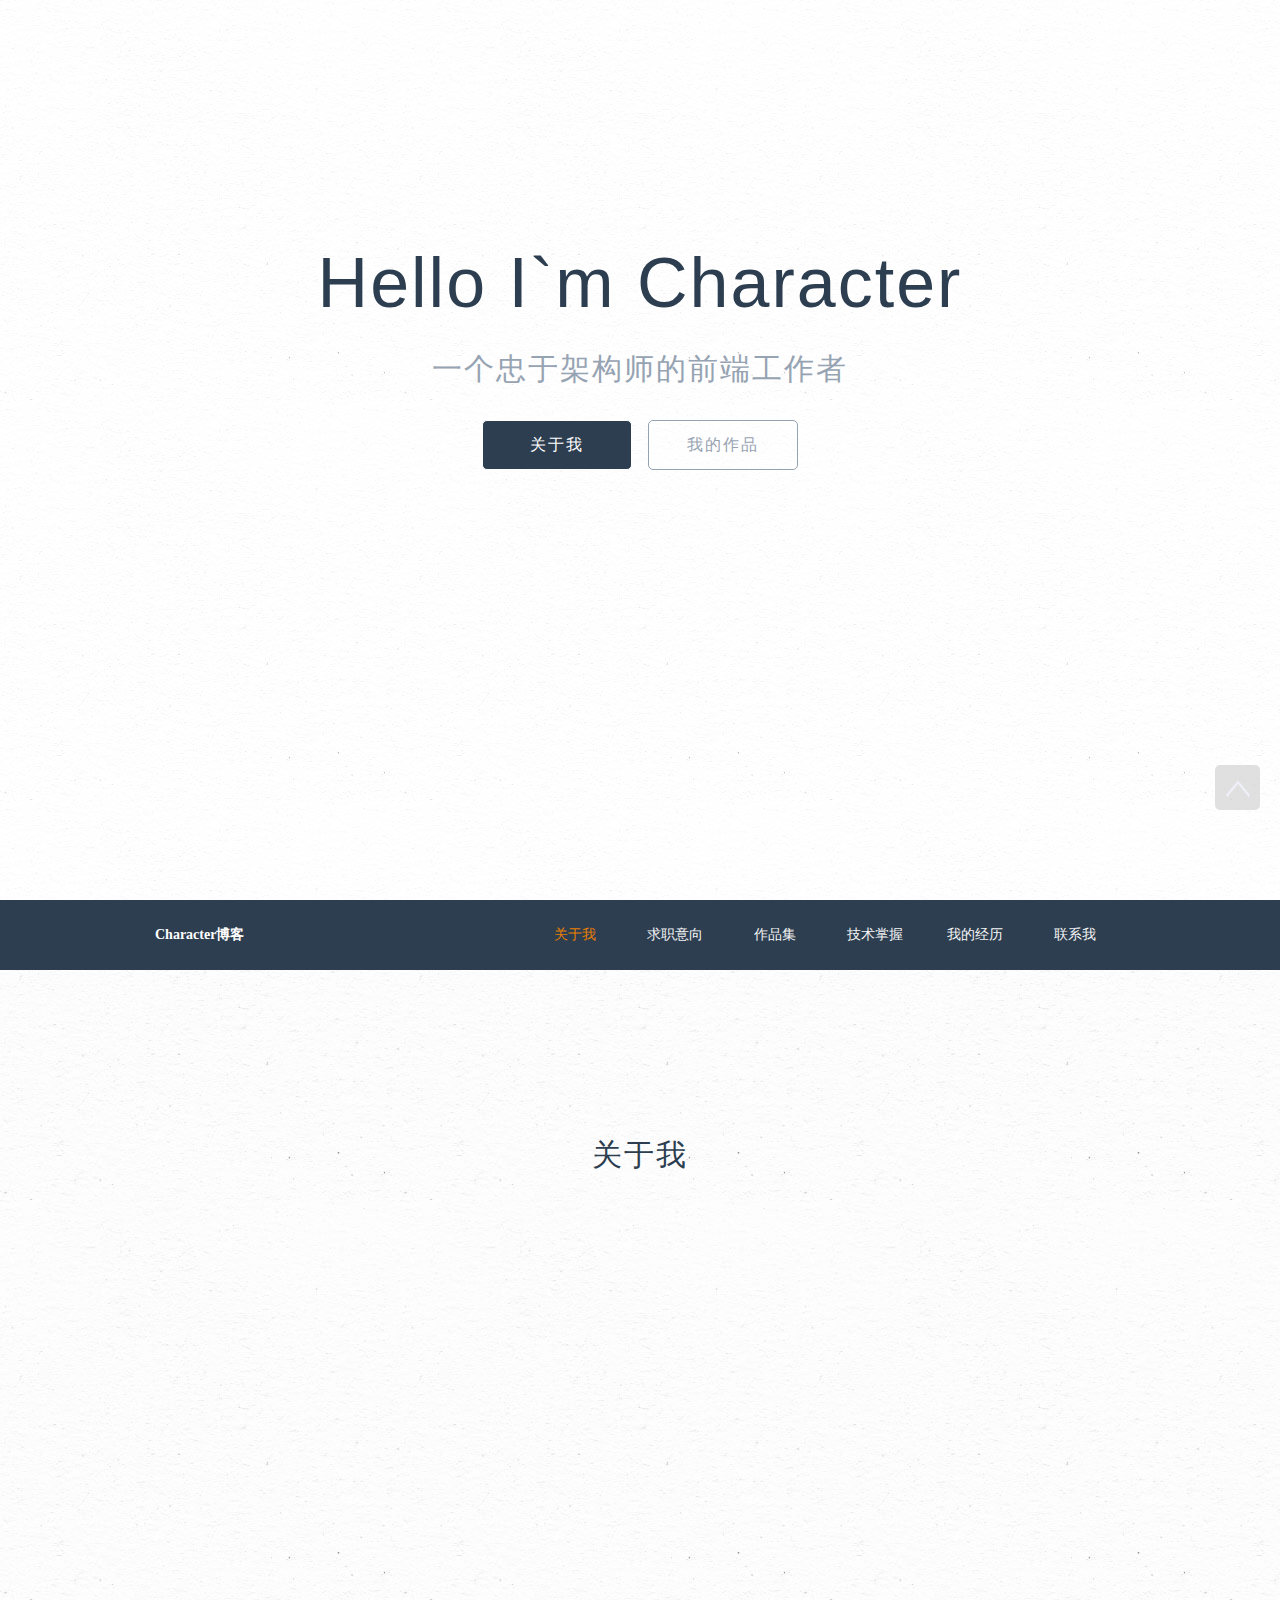
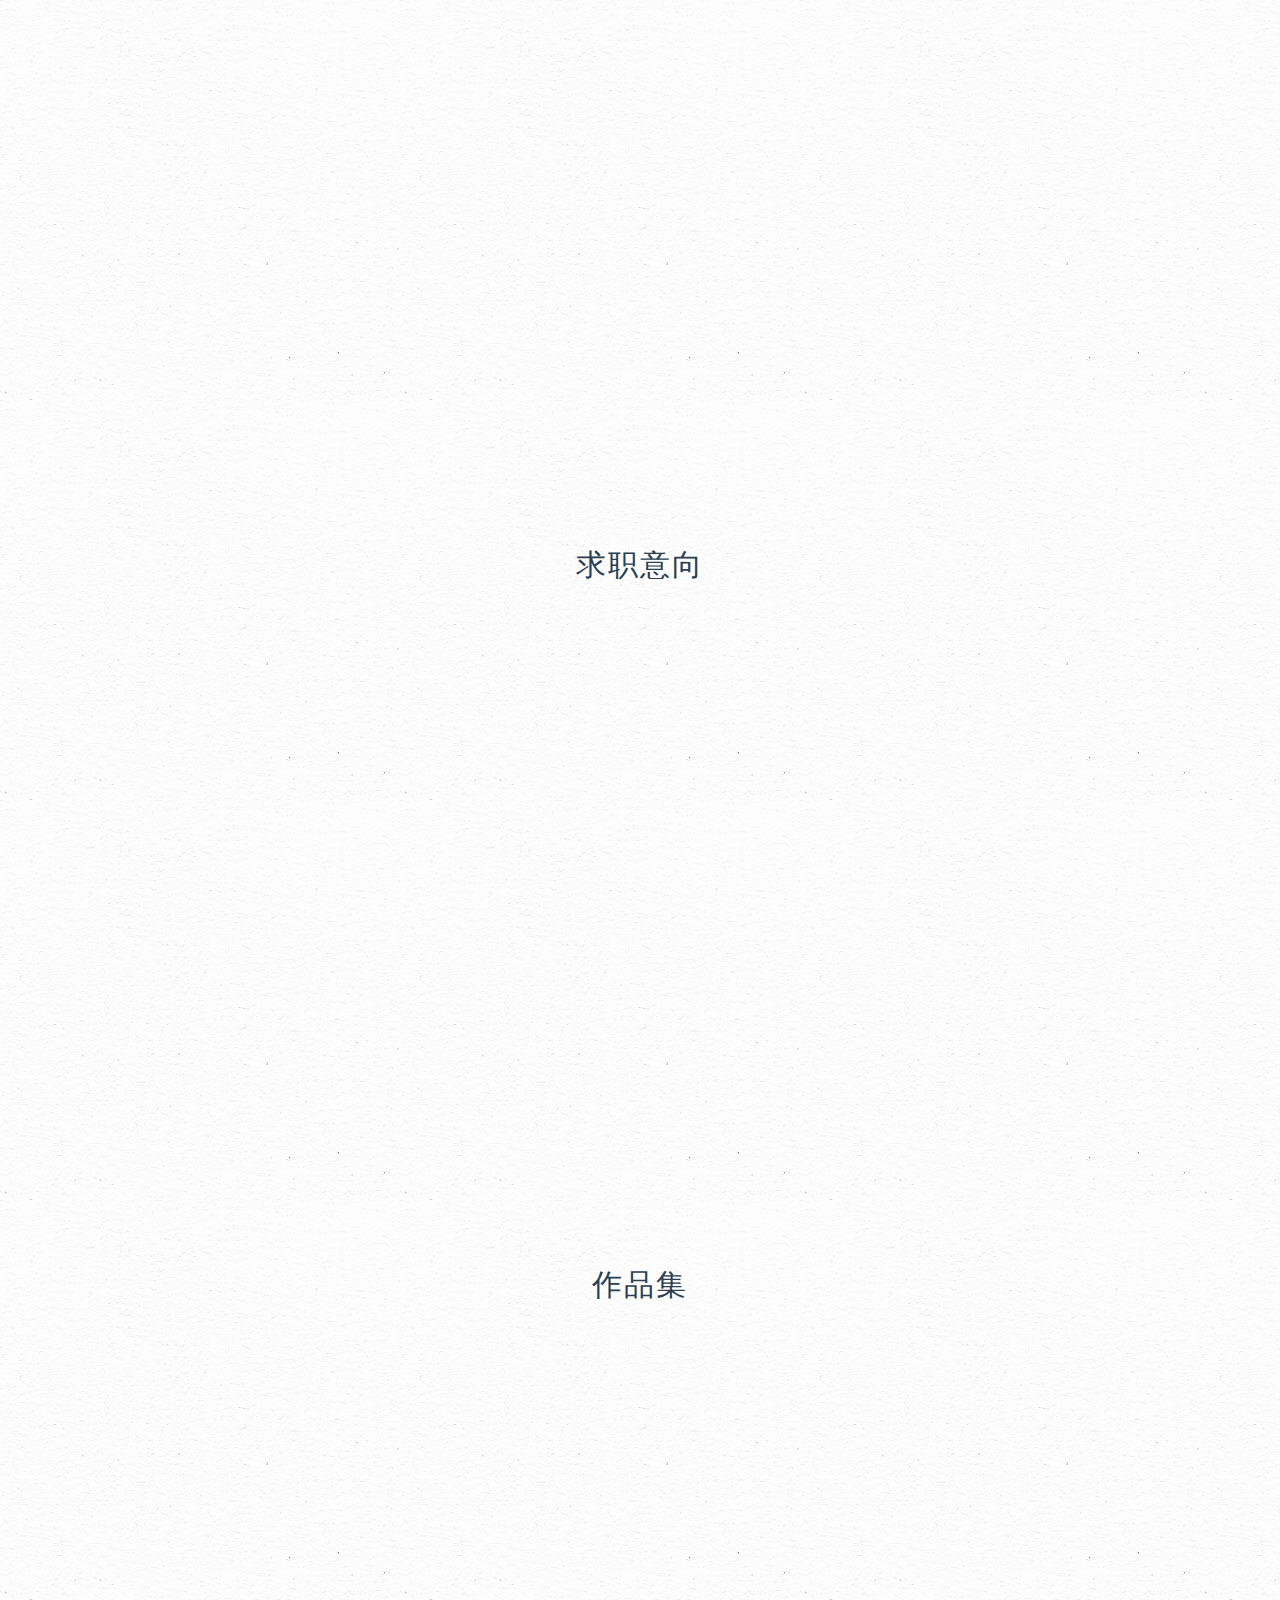
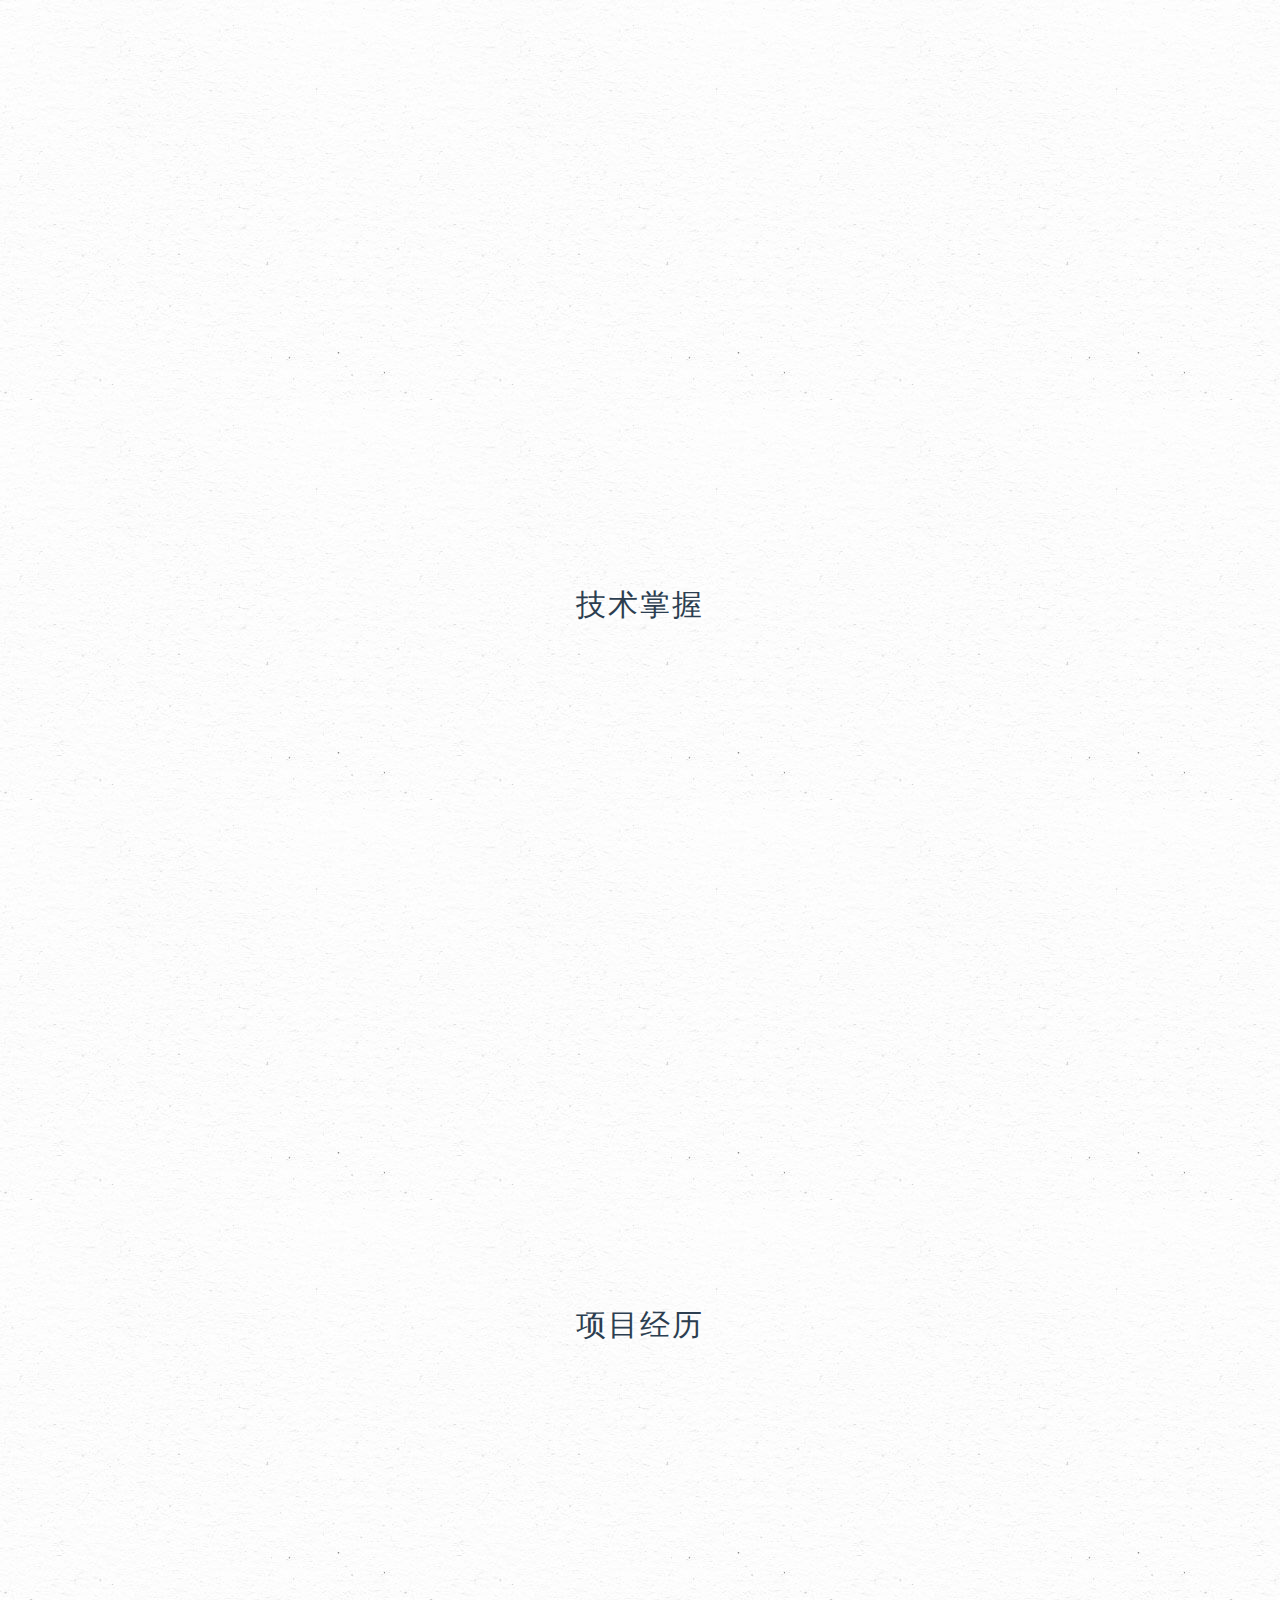
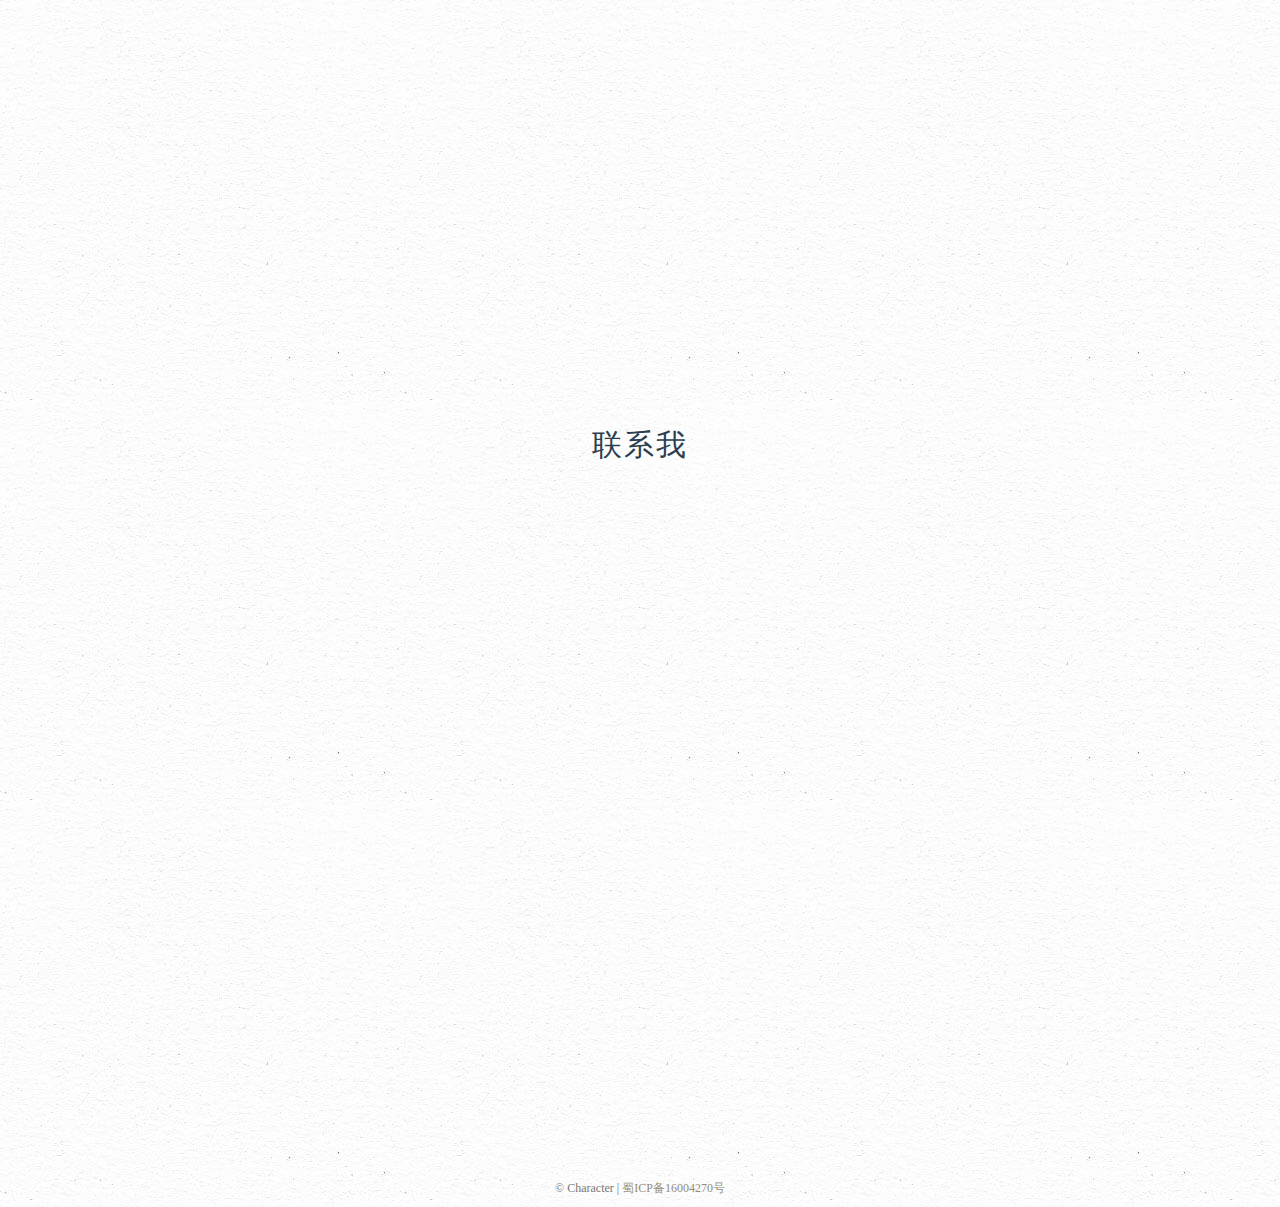
<file: index.html>
<!DOCTYPE html>
<html lang="en">

<head>
  <meta charset="UTF-8">
  <meta name="viewport" content="width=, initial-scale=1.0">
  <title>Web前端工程师简历</title>
  <link rel="stylesheet" href="./css/bootstrap.min.css">
  <link rel="stylesheet" href="./css/base.css" type="text/css">
  <link rel="stylesheet" href="./css/cv.css">
</head>

<body>
  <div class="content">
    <div class="cv-container">
      <div id="section1" class="section active">
        <div id="top" title="顶部"> 
          <img src="image/top.png" alt="回到顶部">
        </div>
        <div class="myIntro">
          <h1 class="fade">Hello I`m Character</h1>
          <h3 class="fade">一个忠于架构师的前端工作者</h3>
          <span class="active fade" id="abMe">关于我</span>
          <span id="mypro" class="fade">我的作品</span>
        </div>
        <ul class="bg-img">
          <li></li>
          <li></li>
          <li></li>
          <li></li>
        </ul>
      </div>
      <div id="section2" class="section">
        <!-- 导肮条 -->
        <div id="nav-bar">
          <div class="container">
            <a href="">
              <div class="fl">Character博客</div>
            </a>
            <ul class="fr nav-ul  nav-xs-ul">
              <li class="active">关于我</li>
              <li>求职意向</li>
              <li>作品集</li>
              <li>技术掌握</li>
              <li>我的经历</li>
              <li>联系我</li>
            </ul>
          </div>
        </div>
        <!-- 关于我 -->
        <h2>关于我</h2>
        <hr>
        <div class="center fades">
          <p class="center">
            <img src="image/hu1.jpg" alt="头像">
          </p>
          <div class="my-intro">
            <p> 我叫胡胜，22岁，坐标深圳，是一名前端工程师。在学校里学的软件技术专业，学习上积极认真，并且使我在专业上有了一定的工作能力，期待公司能够给我这个机会。
            </p>
            <p>属性vue，有vue项目框架搭建经验,熟悉bootstrap、sass、webpack、jquery等前端技术,精通HTML、CSS、AJAX、DOM、JSON等前端开发技术</p>
            <p>
              学习的路还很长，志同道合的朋友可以加我，一起进步。 我的微信
              <a href="image/hu.jpg" target="_blank" id="qrcode"><img src="image/weixin.jpg"
                  alt="xiaoyue930930"></a>

            </p>
            <p>
              那些你早起的时光，那些你努力的时光，那些感觉太疲惫的时光，但仍选择继续那样做的时光，那才是梦想的力量.
            </p>
          </div>
        </div>
      </div>
      <div id="section3" class="section">
        <h2>求职意向</h2>
        <hr>
        <div class="container center fades">
          <div class="col-md-3 col-xs-6 skill-ps ">
            <p><img src="image/web.png" alt="切图"></p>
            <p class="ptitle">ps切图</p>
            <p>从PSD上切出页面需要的图片</p>
            <p>将小图标合成spirts优化。</p>
          </div>
          <div class="col-md-3 col-xs-6 skill-ps ">
            <img src="image/css.png" alt="css">
            <p class="ptitle">网页制作</p>
            <p>响应式页面,简单不冗余代码。</p>
            <p>css3流畅动画效果，兼容不同浏览器</p>
          </div>
          <div class="col-md-3 col-xs-6 skill-ps ">
            <p><img src="image/js.png" alt="js"></p>
            <p class="ptitle">前端功能</p>
            <p>用JS完成常见的前端功能特效</p>
            <p>用AJAX读取后台数据。</p>
          </div>
          <div class="col-md-3 col-xs-6 skill-ps ">
            <p><img src="image/h5.png" alt="h5"></p>
            <p class="ptitle">h5页面</p>
            <p>移动端页面的书写</p>
            <p>兼容平板、安卓、IOS不同终端。</p>
          </div>
        </div>
      </div>
      <div id="section4" class="section">
        <h2>作品集</h2>
        <hr>
        <div class="container center fades ">
          <p class="center">写jq前端功能的时候，我的宗旨是能手写就手写，不依赖插件。手写代码更简洁高效，也更能提升自己技术。</p>
          <div class="col-md-3 col-xs-6">
            <div class="imgbox">
              <img src="image/01.jpg" alt="作品配图">
            </div>
            <a href="cart.html" target="_blank">
              <div class="zp-cover">
                <h4>商城类页面</h4>
                <p>购物车结算jq，订单的选择或删除、金额的计算。</p>
                <img src="image/search.png" alt="查看">
              </div>
            </a>
          </div>
          <div class="col-md-3 col-xs-6">
            <div class="imgbox">
              <img src="image/06.jpg" alt="作品配图">
            </div>
            <a href="https://github.com/characterqq/vueproject" target="_blank">
              <div class="zp-cover" style="top: 45%">
                <h4>Vue后台管理系统</h4>
                <p>使用脚手架搭建的环境</p>
                <img src="image/search.png" alt="查看">
              </div>
            </a>
          </div>
          <div class="col-md-3 col-xs-6 ">
            <div class="imgbox">
              <img src="image/02.jpg" alt="作品配图">
            </div>
            <a href="https://github.com/characterqq/app-project/tree/master" target="_blank">
              <div class="zp-cover">
                <h4>app</h4>
                <p>运用前端技术结合Java后台</p>
                <img src="image/search.png" alt="查看">
              </div>
            </a>
          </div>
          <div class="col-md-3 col-xs-6 ">
            <div class="imgbox">
              <img src="image/03.jpg" alt="作品配图">
            </div>
            <a href="./first.html" target="_blank">
              <div class="zp-cover">
                <h4>页面排版</h4>
                <p>纯手写js代码</p>
                <img src="image/search.png" alt="查看">
              </div>
            </a>
          </div>
          <div class="col-md-3 col-xs-6 ">
            <div class="imgbox">
              <img src="image/04.jpg" alt="作品配图">
            </div>
            <a href="Impact/index.html"
              target="_blank">
              <div class="zp-cover">
                <h4>页面</h4>
                <p>手写</p>
                <img src="image/search.png" alt="查看">
              </div>
            </a>
          </div>
          <div class="col-md-3 col-xs-6 ">
            <div class="imgbox">
              <img src="image/05.jpg" alt="作品配图">
            </div>
            <a href="http://www.cbecm.com/Home/Index/index" target="_blank">
              <div class="zp-cover">
                <h4>官网类首页</h4>
                <p>多数据响应式网页，能兼容不同大小电脑分辨率</p>
                <img src="image/search.png" alt="查看">
              </div>
            </a>
          </div>

          <div class="col-md-3 col-xs-6 ">
            <div class="imgbox">
              <img src="image/07.jpg" alt="作品配图">
            </div>
            <a href="http://www.cbecm.com/Live/Index/m_index" target="_blank">
              <div class="zp-cover">
                <h4>移动端页面</h4>
                <p>列表页，兼容安卓、ios、平板</p>
                <img src="image/search.png" alt="查看">
              </div>
            </a>
          </div>
          <div class="col-md-3 col-xs-6">
            <div class="imgbox">
              <img src="image/08.jpg" alt="作品配图">
            </div>
            <a href="drip.html" target="_blank">
              <div class="zp-cover">
                <h4>我的技术博客</h4>
                <p>自己平时的知识点积累~</p>
                <img src="image/search.png" alt="查看">
              </div>
            </a>
          </div>
        </div>

      </div>
      <div id="section5" class="section">
        <h2>技术掌握</h2>
        <hr>
        <div class="container center fades">
            <div class="col-md-3 col-xs-6">
              <div class="wrap-box">
                <div class="circle-wrap">
                  <div class="left-clip percent"></div>
                  <div class="right-clip percent"></div>
                </div>
                <div class="circle-num">
                  <span>90</span>%
                </div>
                <p class="ptitle">HTML5</p>
              </div>
            </div>
            <div class="col-md-3 col-xs-6">
              <div class="wrap-box">
                <div class="circle-wrap">
                  <div class="left-clip percent"></div>
                  <div class="right-clip percent"></div>
                </div>
                <div class="circle-num">
                  <span>90</span>%
                </div>
                <p class="ptitle">CSS3</p>
              </div>
            </div>
            <div class="col-md-3 col-xs-6">
              <div class="wrap-box">
                <div class="circle-wrap">
                  <div class="left-clip percent"></div>
                  <div class="right-clip percent"></div>
                </div>
                <div class="circle-num">
                  <span>90</span>%
                </div>
                <p class="ptitle">JQ</p>
              </div>
            </div>
            <div class="col-md-3 col-xs-6">
              <div class="wrap-box">
                <div class="circle-wrap">
                  <div class="left-clip percent"></div>
                  <div class="right-clip percent"></div>
                </div>
                <div class="circle-num">
                  <span>90</span>%
                </div>
                <p class="ptitle">JS</p>
              </div>
            </div>
          
        </div>

      </div>
      <div id="section6" class="section">
        <h2>项目经历</h2>
        <hr>
        <div class="container center fades">
            <ul class="my-xp">
                <li>
                  <div class="deta-box">
                    <p>09/2019</p>
                    <p>-</p>
                     <p>2019/11</p>
                  </div>
                  <div class="my-work my-xp-box">
                    <strong>Vue结合Nodejs的后台管理系统</strong>
                    <p class="ptitle">技术部/前端工程师</p>
                    <p>使用vue脚手架搭建环境</p>
                    <p>负责官网页面制作。构建页面框架</p>
                    <p>利用JS、CSS3书写前端功能，让页面更充实丰富</p> 
                    <p>并将代码上传到代码托管平台上</p>
                  </div>
                </li>
                <li>
                  <div class="deta-box">
                    <p>11/2020</p>
                    <p>-</p>
                    <p>10/2019</p>
                  </div>
                  <div class="my-school">
                    <strong>电商网站</strong>
                    <p class="ptitle">前端工程师</p>
                    <p>使用webapp技术编写的电商网站,使用了当前热门的框架。</p>
                    <p>针对移动端做了适配</p>
                  </div>
                </li>
            </ul>
          
        </div>

      </div>
      <div id="section7" class="section">
        <h2>联系我</h2>
        <p class="phone fade">电话： <span>15307427859</span></p>
        <hr>
      </div>
    </div>
  </div>
  <p class="center beian">
    © Character |
    <a href="http://www.miitbeian.gov.cn/publish/query/indexFirst.action">蜀ICP备16004270号</a> 
  </p>
  </div>



  <script src="./js/jquery-1.11.1.min.js"></script>
  <script src="./js/mycv.js"></script>
</body>

</html>
</file>
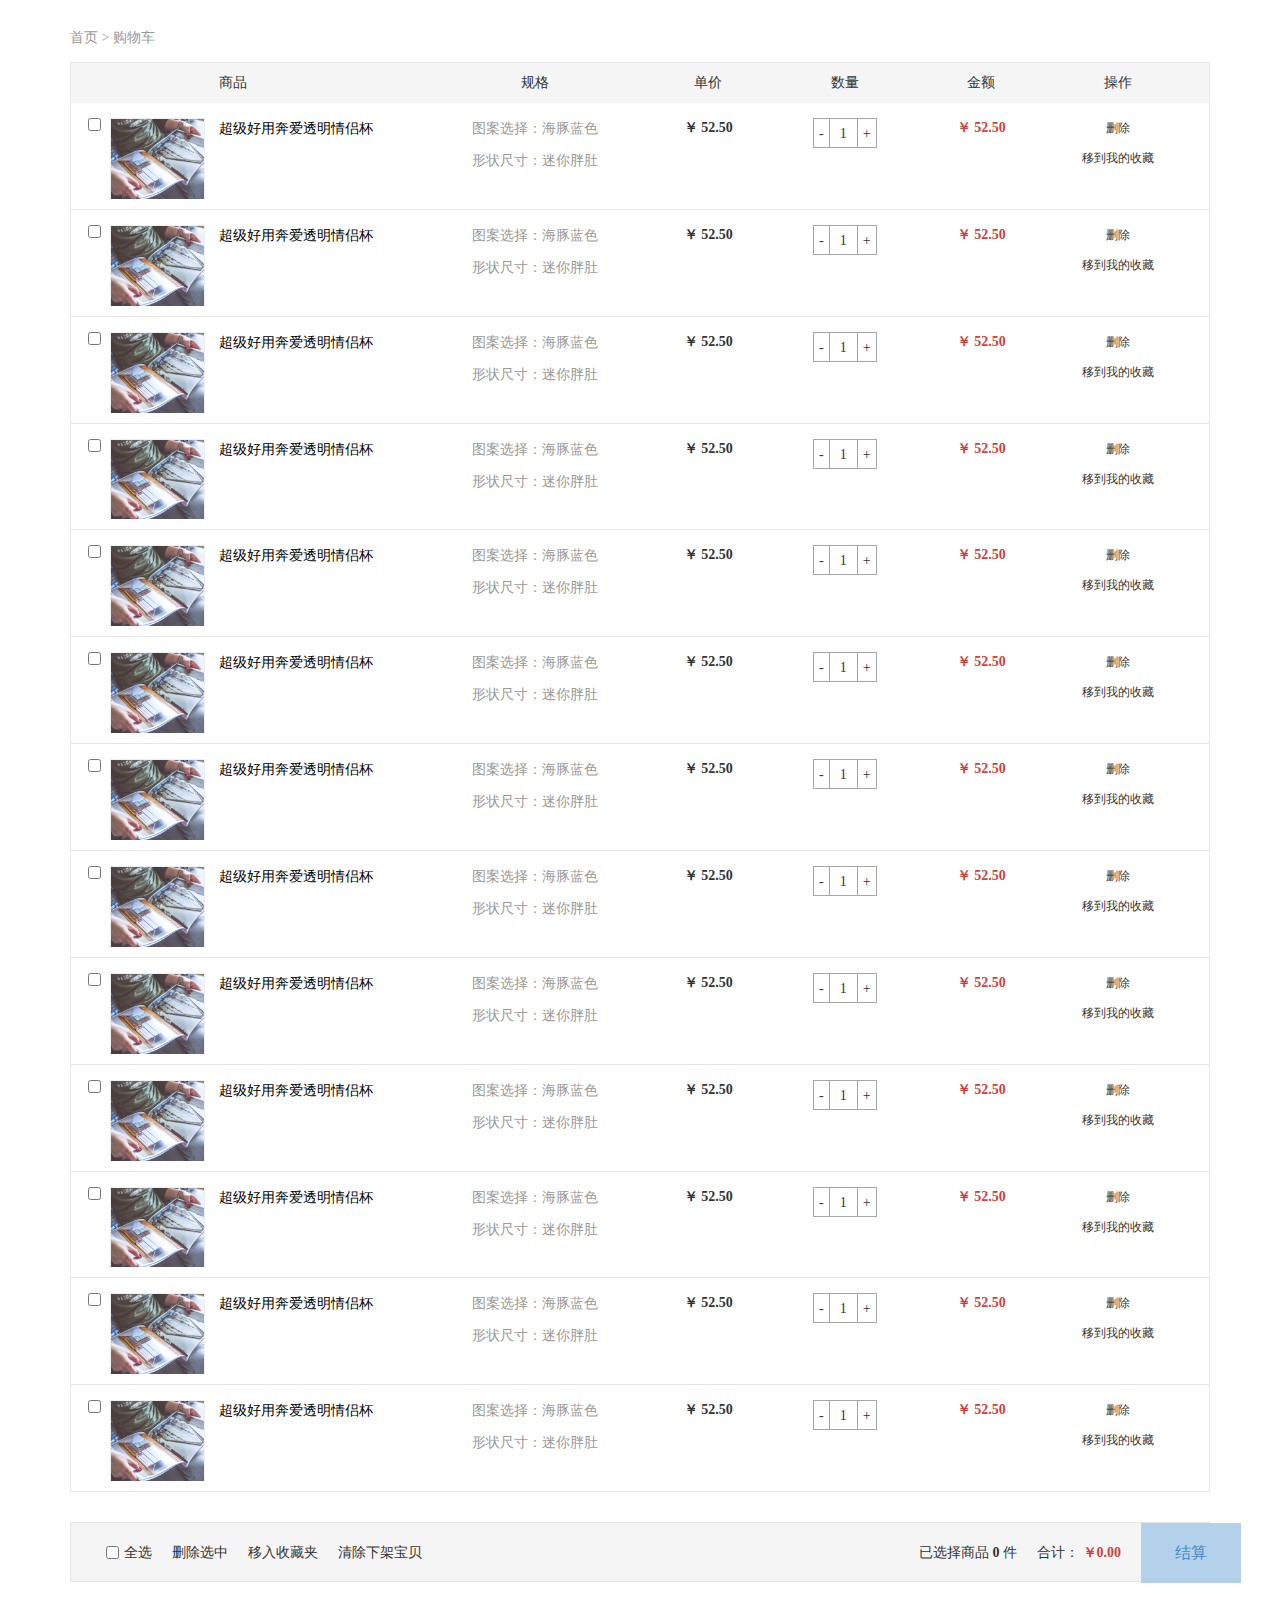
<file: cart.html>
<!DOCTYPE html>
<html lang="en">

<head>
  <meta charset="UTF-8">
  <meta name="viewport" content="width=device-width, initial-scale=1.0">
  <title>购物车</title>
  <link rel="stylesheet" href="css/bootstrap.min.css">
  <link rel="stylesheet" type="text/css" href="css/cart.css">
</head>

<body style="min-width: 770px!important;">
  <div class="mb-content">
    <div class="content" style="background:#fff">
      <div class="container">
        <p class="nav-guide">
          <a href="index.html">首页</a>
          &gt;
          <span>购物车</span>
        </p>
        <!-- 购物车区域 -->
       <div class="car-box ">
        <div class="car-title">
          <div></div>
          <div>
            <span class="half">商品</span>
            <span class="half">规格</span>
          </div>
         <div>单价</div>
         <div>数量</div>
         <div>金额</div>
         <div>操作</div>
        </div>
        <!-- 商品列表 -->
        <div class="item-list">
            <!-- 单个 -->
            <div class="item-single">
              <div class="check-box">
                  <input type="checkbox" name="checkItem" class="check-item">
                  <div class="car-img">
                    <img src="image/05.jpg" alt="商品图片">
                  </div>
              </div>
              <div class="car-goods-msg">
                <div>
                  <h4>超级好用奔爱透明情侣杯</h4>
                </div>
                <div>
                  <p>图案选择：海豚蓝色</p>
                  <p>形状尺寸：迷你胖肚</p>
                </div>
              </div>
              <div style="font-weight: bold;">
                ￥
                <span class="price">52.50</span>
              </div>
              <div>
                  <div class="numbers">
                    <span class="cut cgnum">-</span>
                    <span class="goods-num">1</span>
                    <span class="add cgnum">+</span>
                  </div>
              </div>
              <div class="total-div">
                ￥
                <span class="total-money">52.50</span>
              </div>
              <div class="handle">
                <p class="item-del">删除</p>
                <p>移到我的收藏</p>
              </div>
            </div>
            <div class="item-single">
              <div class="check-box">
                  <input type="checkbox" name="checkItem" class="check-item">
                  <div class="car-img">
                    <img src="image/05.jpg" alt="商品图片">
                  </div>
              </div>
              <div class="car-goods-msg">
                <div>
                  <h4>超级好用奔爱透明情侣杯</h4>
                </div>
                <div>
                  <p>图案选择：海豚蓝色</p>
                  <p>形状尺寸：迷你胖肚</p>
                </div>
              </div>
              <div style="font-weight: bold;">
                ￥
                <span class="price">52.50</span>
              </div>
              <div>
                  <div class="numbers">
                    <span class="cut cgnum">-</span>
                    <span class="goods-num">1</span>
                    <span class="add cgnum">+</span>
                  </div>
              </div>
              <div class="total-div">
                ￥
                <span class="total-money">52.50</span>
              </div>
              <div class="handle">
                <p class="item-del">删除</p>
                <p>移到我的收藏</p>
              </div>
            </div>
            <div class="item-single">
              <div class="check-box">
                  <input type="checkbox" name="checkItem" class="check-item">
                  <div class="car-img">
                    <img src="image/05.jpg" alt="商品图片">
                  </div>
              </div>
              <div class="car-goods-msg">
                <div>
                  <h4>超级好用奔爱透明情侣杯</h4>
                </div>
                <div>
                  <p>图案选择：海豚蓝色</p>
                  <p>形状尺寸：迷你胖肚</p>
                </div>
              </div>
              <div style="font-weight: bold;">
                ￥
                <span class="price">52.50</span>
              </div>
              <div>
                  <div class="numbers">
                    <span class="cut cgnum">-</span>
                    <span class="goods-num">1</span>
                    <span class="add cgnum">+</span>
                  </div>
              </div>
              <div class="total-div">
                ￥
                <span class="total-money">52.50</span>
              </div>
              <div class="handle">
                <p class="item-del">删除</p>
                <p>移到我的收藏</p>
              </div>
            </div>
            <div class="item-single">
              <div class="check-box">
                  <input type="checkbox" name="checkItem" class="check-item">
                  <div class="car-img">
                    <img src="image/05.jpg" alt="商品图片">
                  </div>
              </div>
              <div class="car-goods-msg">
                <div>
                  <h4>超级好用奔爱透明情侣杯</h4>
                </div>
                <div>
                  <p>图案选择：海豚蓝色</p>
                  <p>形状尺寸：迷你胖肚</p>
                </div>
              </div>
              <div style="font-weight: bold;">
                ￥
                <span class="price">52.50</span>
              </div>
              <div>
                  <div class="numbers">
                    <span class="cut cgnum">-</span>
                    <span class="goods-num">1</span>
                    <span class="add cgnum">+</span>
                  </div>
              </div>
              <div class="total-div">
                ￥
                <span class="total-money">52.50</span>
              </div>
              <div class="handle">
                <p class="item-del">删除</p>
                <p>移到我的收藏</p>
              </div>
            </div>
            <div class="item-single">
              <div class="check-box">
                  <input type="checkbox" name="checkItem" class="check-item">
                  <div class="car-img">
                    <img src="image/05.jpg" alt="商品图片">
                  </div>
              </div>
              <div class="car-goods-msg">
                <div>
                  <h4>超级好用奔爱透明情侣杯</h4>
                </div>
                <div>
                  <p>图案选择：海豚蓝色</p>
                  <p>形状尺寸：迷你胖肚</p>
                </div>
              </div>
              <div style="font-weight: bold;">
                ￥
                <span class="price">52.50</span>
              </div>
              <div>
                  <div class="numbers">
                    <span class="cut cgnum">-</span>
                    <span class="goods-num">1</span>
                    <span class="add cgnum">+</span>
                  </div>
              </div>
              <div class="total-div">
                ￥
                <span class="total-money">52.50</span>
              </div>
              <div class="handle">
                <p class="item-del">删除</p>
                <p>移到我的收藏</p>
              </div>
            </div>
            <div class="item-single">
              <div class="check-box">
                  <input type="checkbox" name="checkItem" class="check-item">
                  <div class="car-img">
                    <img src="image/05.jpg" alt="商品图片">
                  </div>
              </div>
              <div class="car-goods-msg">
                <div>
                  <h4>超级好用奔爱透明情侣杯</h4>
                </div>
                <div>
                  <p>图案选择：海豚蓝色</p>
                  <p>形状尺寸：迷你胖肚</p>
                </div>
              </div>
              <div style="font-weight: bold;">
                ￥
                <span class="price">52.50</span>
              </div>
              <div>
                  <div class="numbers">
                    <span class="cut cgnum">-</span>
                    <span class="goods-num">1</span>
                    <span class="add cgnum">+</span>
                  </div>
              </div>
              <div class="total-div">
                ￥
                <span class="total-money">52.50</span>
              </div>
              <div class="handle">
                <p class="item-del">删除</p>
                <p>移到我的收藏</p>
              </div>
            </div>
            <div class="item-single">
              <div class="check-box">
                  <input type="checkbox" name="checkItem" class="check-item">
                  <div class="car-img">
                    <img src="image/05.jpg" alt="商品图片">
                  </div>
              </div>
              <div class="car-goods-msg">
                <div>
                  <h4>超级好用奔爱透明情侣杯</h4>
                </div>
                <div>
                  <p>图案选择：海豚蓝色</p>
                  <p>形状尺寸：迷你胖肚</p>
                </div>
              </div>
              <div style="font-weight: bold;">
                ￥
                <span class="price">52.50</span>
              </div>
              <div>
                  <div class="numbers">
                    <span class="cut cgnum">-</span>
                    <span class="goods-num">1</span>
                    <span class="add cgnum">+</span>
                  </div>
              </div>
              <div class="total-div">
                ￥
                <span class="total-money">52.50</span>
              </div>
              <div class="handle">
                <p class="item-del">删除</p>
                <p>移到我的收藏</p>
              </div>
            </div>
            <div class="item-single">
              <div class="check-box">
                  <input type="checkbox" name="checkItem" class="check-item">
                  <div class="car-img">
                    <img src="image/05.jpg" alt="商品图片">
                  </div>
              </div>
              <div class="car-goods-msg">
                <div>
                  <h4>超级好用奔爱透明情侣杯</h4>
                </div>
                <div>
                  <p>图案选择：海豚蓝色</p>
                  <p>形状尺寸：迷你胖肚</p>
                </div>
              </div>
              <div style="font-weight: bold;">
                ￥
                <span class="price">52.50</span>
              </div>
              <div>
                  <div class="numbers">
                    <span class="cut cgnum">-</span>
                    <span class="goods-num">1</span>
                    <span class="add cgnum">+</span>
                  </div>
              </div>
              <div class="total-div">
                ￥
                <span class="total-money">52.50</span>
              </div>
              <div class="handle">
                <p class="item-del">删除</p>
                <p>移到我的收藏</p>
              </div>
            </div>
            <div class="item-single">
              <div class="check-box">
                  <input type="checkbox" name="checkItem" class="check-item">
                  <div class="car-img">
                    <img src="image/05.jpg" alt="商品图片">
                  </div>
              </div>
              <div class="car-goods-msg">
                <div>
                  <h4>超级好用奔爱透明情侣杯</h4>
                </div>
                <div>
                  <p>图案选择：海豚蓝色</p>
                  <p>形状尺寸：迷你胖肚</p>
                </div>
              </div>
              <div style="font-weight: bold;">
                ￥
                <span class="price">52.50</span>
              </div>
              <div>
                  <div class="numbers">
                    <span class="cut cgnum">-</span>
                    <span class="goods-num">1</span>
                    <span class="add cgnum">+</span>
                  </div>
              </div>
              <div class="total-div">
                ￥
                <span class="total-money">52.50</span>
              </div>
              <div class="handle">
                <p class="item-del">删除</p>
                <p>移到我的收藏</p>
              </div>
            </div>
            <div class="item-single">
              <div class="check-box">
                  <input type="checkbox" name="checkItem" class="check-item">
                  <div class="car-img">
                    <img src="image/05.jpg" alt="商品图片">
                  </div>
              </div>
              <div class="car-goods-msg">
                <div>
                  <h4>超级好用奔爱透明情侣杯</h4>
                </div>
                <div>
                  <p>图案选择：海豚蓝色</p>
                  <p>形状尺寸：迷你胖肚</p>
                </div>
              </div>
              <div style="font-weight: bold;">
                ￥
                <span class="price">52.50</span>
              </div>
              <div>
                  <div class="numbers">
                    <span class="cut cgnum">-</span>
                    <span class="goods-num">1</span>
                    <span class="add cgnum">+</span>
                  </div>
              </div>
              <div class="total-div">
                ￥
                <span class="total-money">52.50</span>
              </div>
              <div class="handle">
                <p class="item-del">删除</p>
                <p>移到我的收藏</p>
              </div>
            </div>
            <div class="item-single">
              <div class="check-box">
                  <input type="checkbox" name="checkItem" class="check-item">
                  <div class="car-img">
                    <img src="image/05.jpg" alt="商品图片">
                  </div>
              </div>
              <div class="car-goods-msg">
                <div>
                  <h4>超级好用奔爱透明情侣杯</h4>
                </div>
                <div>
                  <p>图案选择：海豚蓝色</p>
                  <p>形状尺寸：迷你胖肚</p>
                </div>
              </div>
              <div style="font-weight: bold;">
                ￥
                <span class="price">52.50</span>
              </div>
              <div>
                  <div class="numbers">
                    <span class="cut cgnum">-</span>
                    <span class="goods-num">1</span>
                    <span class="add cgnum">+</span>
                  </div>
              </div>
              <div class="total-div">
                ￥
                <span class="total-money">52.50</span>
              </div>
              <div class="handle">
                <p class="item-del">删除</p>
                <p>移到我的收藏</p>
              </div>
            </div>
            <div class="item-single">
              <div class="check-box">
                  <input type="checkbox" name="checkItem" class="check-item">
                  <div class="car-img">
                    <img src="image/05.jpg" alt="商品图片">
                  </div>
              </div>
              <div class="car-goods-msg">
                <div>
                  <h4>超级好用奔爱透明情侣杯</h4>
                </div>
                <div>
                  <p>图案选择：海豚蓝色</p>
                  <p>形状尺寸：迷你胖肚</p>
                </div>
              </div>
              <div style="font-weight: bold;">
                ￥
                <span class="price">52.50</span>
              </div>
              <div>
                  <div class="numbers">
                    <span class="cut cgnum">-</span>
                    <span class="goods-num">1</span>
                    <span class="add cgnum">+</span>
                  </div>
              </div>
              <div class="total-div">
                ￥
                <span class="total-money">52.50</span>
              </div>
              <div class="handle">
                <p class="item-del">删除</p>
                <p>移到我的收藏</p>
              </div>
            </div>
            <div class="item-single">
              <div class="check-box">
                  <input type="checkbox" name="checkItem" class="check-item">
                  <div class="car-img">
                    <img src="image/05.jpg" alt="商品图片">
                  </div>
              </div>
              <div class="car-goods-msg">
                <div>
                  <h4>超级好用奔爱透明情侣杯</h4>
                </div>
                <div>
                  <p>图案选择：海豚蓝色</p>
                  <p>形状尺寸：迷你胖肚</p>
                </div>
              </div>
              <div style="font-weight: bold;">
                ￥
                <span class="price">52.50</span>
              </div>
              <div>
                  <div class="numbers">
                    <span class="cut cgnum">-</span>
                    <span class="goods-num">1</span>
                    <span class="add cgnum">+</span>
                  </div>
              </div>
              <div class="total-div">
                ￥
                <span class="total-money">52.50</span>
              </div>
              <div class="handle">
                <p class="item-del">删除</p>
                <p>移到我的收藏</p>
              </div>
            </div>
        </div>
       </div>
       <div class="car-toolbar">
         <div class="to-add-container container">
           <div class="fl" style="margin-left: 0">
             <input type="checkbox" class="check-all">全选
           </div>
           <div class="fl del-all">删除选中</div>
           <div class="fl">移入收藏夹</div>
           <div class="fl">清除下架宝贝</div>
           <div class="fr settle">
             <a>结算</a>
           </div>
           <div class="fr total-price"> 
            合计： <span id="total-price">￥0.00</span>
           </div>
           <div class="fr">
             
            已选择商品 
            <strong id="num-all">0</strong>
            件
                    
           </div>
         </div>
       </div>
      </div>
    </div>
  </div>
  <script src="./js/jquery-1.11.1.min.js"></script>
  <script src="./js/cart.js"></script>
</body>

</html>
</file>
<file: css/base.css>
span,a{
    font-size: calc(12rem/14);
}
*{
    margin: 0;
    padding: 0;
    box-sizing: border-box;
}
.col-xs-1, .col-sm-1, .col-md-1, .col-lg-1, .col-xs-2, .col-sm-2, .col-md-2, .col-lg-2, .col-xs-3, .col-sm-3, .col-md-3, .col-lg-3, .col-xs-4, .col-sm-4, .col-md-4, .col-lg-4, .col-xs-5, .col-sm-5, .col-md-5, .col-lg-5, .col-xs-6, .col-sm-6, .col-md-6, .col-lg-6, .col-xs-7, .col-sm-7, .col-md-7, .col-lg-7, .col-xs-8, .col-sm-8, .col-md-8, .col-lg-8, .col-xs-9, .col-sm-9, .col-md-9, .col-lg-9, .col-xs-10, .col-sm-10, .col-md-10, .col-lg-10, .col-xs-11, .col-sm-11, .col-md-11, .col-lg-11, .col-xs-12, .col-sm-12, .col-md-12, .col-lg-12{
    padding: 0;
    margin: 0;
}
body{
    background: url("../image/whitebg.jpg") repeat;
    font-family:"Microsoft Yahei" ;
    color: #787978;
}
html,body{
    font-size: 14px;
}
a{
    color:#948C76;
    text-decoration: none;
}
a:hover{
    color:#948C76;
    text-decoration:underline
}
p{
    margin-bottom: 0;
    /*padding-right:1em;*/
    text-align: justify;
}
li{
    list-style: none;
}
span.cspan{
    padding: 2px 9px;
    display: inline-block;
    margin: 5px;
    font-size: 13px;
    line-height: 1.42857143;
    color: #333;
    word-break: break-all;
    word-wrap: break-word;
    background-color: #f5f5f5;
    border: 1px solid #ccc;
    border-radius: 4px;
}
.art-img{
    padding: 0;
}
strong{
    color: #80633f;
}
h3{
    font-size:16px;
}
.content{
    padding: 4.29rem 0 ;
    margin: 0 auto;
    width:100%;
}
#top{
    width: 45px;
    height: 45px;
    background: #cccccc;
    border-radius: 5px;
    position: fixed;
    right: 20px;
    bottom: 10%;
    cursor: pointer;
    text-align: center;
    line-height: 45px;
    z-index: 1000;
    opacity: 0.6;
}
#top:hover {
  opacity: 1;
}
.container{
    max-width: 1000px!important;
    position: relative;
}
</file>
<file: css/cv.css>
﻿a {
  color: #948C76;
  text-decoration: none;
}
.content {
  padding: 0;
}
#section1 {
    color: #2c3e50;
    position: relative;
    /* background-image: url(../image/intro-bg.jpg); */
    background-repeat: no-repeat;
    background-position: center;
    background-size: cover;
    overflow: hidden;
}
.section {
  width: 100%;
  height: 100vh;
  position: relative;
  padding-bottom: 20px;
}
.section {
  min-height: 700px;
}
.section.active .fadesin1{
  transform: translateY(0);
  -webkit-transform: translateY(0);
  opacity: 1;
  transition: all 1s 0s;
}
#section1 h1 {
  font-family: cursive,'Lato', sans-serif;
  font-size: 70px;
  font-weight: 400;
}
.myIntro {
  padding: 25vh 0 0;
  position: absolute;
  text-align: center;
  width: 100%;
  height: 100%;
  letter-spacing: 2px;
  transition: all 0.35s;
  background: rgba(256,256,256,0.5);
}

#section1 h3 {
  color: #96a3b2;
  font-size: 30px;
  margin: 30px 0;
}
#section1 .myIntro span {
  display: inline-block;
  width: 150px;
  height: 50px;
  color: #96a3b2;
  font-size: 16px;
  
  line-height: 48px;
  border: 1px solid;
  border-radius: 5px;
  cursor: pointer;
  margin: 5px;
}
#section1 .myIntro .active {
  background-color: #2c3e50;
  color: #fff;
}
/* 背景样式 */
.bg-img{
  width: 100%;
  height: 100%;
  position: absolute;
  top: 0;
  left: 0;
  z-index: -1;
}
.bg-img li{
  position: absolute;
  top:0;
  left: 0;
  width: 100%;
  height: 100vh;
  display: none;
  opacity: 0;
}
.bg-img li:nth-child(1){
  background: url(../image/s1.jpg) no-repeat center ;
  background-size: cover;
}
.bg-img li:nth-child(2){
  background: url(../image/s2.jpg) no-repeat center ;
  background-size: cover;
}
.bg-img li:nth-child(3){
  background: url(../image/s3.jpg) no-repeat center ;
  background-size: cover;
}
.bg-img li:nth-child(4){
  background: url(../image/s4.jpg) no-repeat center ;
  background-size: cover;
}
.bg-img li,.bg-img li.show{
  webkit-animation: fadescale 5s forwards;
  animation: fadescale 5s forwards;
}
@keyframes fadescale{
  0%{
      opacity: 1;
      transform: scale(1);
  }

  50%{
      opacity: 1;
      transform: scale(1.1);
  }

  100%{
      opacity: 0.5;
      transform: scale(1);
  }
}
@-webkit-keyframes fadescale{
  0%{
      opacity: 1;
      -webkit-transform: scale(1);
  }
  50%{
      opacity: 1;
      -webkit-transform: scale(1.1);
  }
  100%{
      opacity: 0.5;
      -webkit-transform: scale(1);
  }
}
.fades, .fade{
  transform: translateY(2em);
  -webkit-transform: translateY(2em);
  opacity: 0;
}
 .fadesin1{
  transform: translateY(0);
  -webkit-transform: translateY(0);
  opacity: 1;
  transition: all 1s 0s;
}
.fadesin2 {
  transform: translateY(0);
  -webkit-transform: translateY(0);
  opacity: 1;
  transition: all 1s 0.5s;
}
.fadesin3 {
  transform: translateY(0);
  -webkit-transform: translate(0);
  opacity: 1;
  transition: all 1s 1s;
}
.section.active .fadesin{
  transform: translateY(0);
  opacity: 1;
  transition: all 1s 0.2s;
}
/* 导航条 */
#nav-bar.fixed{
  position: fixed;
  top: 0;
  z-index: 100;
}
#nav-bar {
    width: 100%;
    height: 70px;
    background-color: #2c3e50;
    color: #f5f5f5;
}
#nav-bar div.fl{
  font-size: 14px;
  font-weight: bold;
  line-height: 70px;
  color: #fff;
  display: inline-block;
}
.fr {
  float: right;
  
}
.nav-ul li {
  float: left;
  line-height: 70px;
  width: 100px;
  cursor: pointer;
  text-align: center;
}
.nav-ul li:hover, .nav-ul li.active{
  color:#E87E04;
}
/* 关于我 */
#section2 {
  height: 120vh;
}
.section h2{
  text-align: center;
  font-size: 30px;
  line-height: 30px;
  color: #2c3e50;
  padding: 150px 0 0;
  letter-spacing: 2px;
}
.section hr {
    width: 0px;
    height: 4px;
    text-align: center; 
    position: relative;
    background: #E87E04;
    margin: 0 auto 80px;
    border: 0;
    transition: all 0.5s 0.2s;
}
.section.active hr {
  width:  70px;
}
.center {
  text-align: center;
}
p {
  margin: 0 0 10px;
}
#section2 .fades img {
  max-width: 200px;
  width: 40%;
  border-radius: 50%;
}
.my-intro{
  max-width: 850px;
  margin: 0 auto;
  padding: 0 2em;
  position: relative;
}
#section2 .my-intro p img:hover{
  opacity: .5
}
.my-intro p {
  padding: 2em 0 0em;
  text-indent: 2em;
}
#section2 .my-intro p img {
    width: 2em;
    margin: 0 2px;
    border-radius: 0;
}
/* 求职意向 */
#section3 {
  height: 70vh;
  background: url(../image/services-bg.jpg) no-repeat center;
  background-attachment: fixed;
}
/* ps切图 */
.skill-ps {
  padding: 15px;
}
.skill-ps p{
  text-align: center;
}
.ptitle {
  color: #E87E04;
  margin: 2em 0 1em;
  font-size: 16px;
  font-family: "SimHei";
  
}
/* 作品集 */
#section4 { 
  height: auto;
  min-height: 100vh;
}
#section4 .container>div .imgbox {
  width: 100%;
  height: 0;
  padding-bottom: 100%;
}
#section4 .container .imgbox img {
  width: 100%;
}
#section4 .container > div  .zp-cover {
  position: absolute;
  width: 100%;
  top: 50%;
  margin-top: -46px;
  left: 0;
  display: none;
}
#section4 .container > div .zp-cover h4 {
  font-size: 16px;
  font-weight: 600;
  color: #ffffff;
}
#section4 .container > div .zp-cover p {
  color: #fff;
  font-size: 14px;
  text-align: center;
  margin: 10px 0;
  padding: 0 1em;
}
#section4 .container > div .zp-cover img {
  width: 25px;
  height: 25px;
}
#section4 .container > div {
  padding: 10px;
  transition: all 0.3s linear;
}
#section4 .container > div:hover{
   transition: all 0.3s linear;
   padding: 0;
}
#section4 .container > div:hover .zp-cover {
  display: block;
  padding: 0 2em;
}
#section4 .container > div:hover .imgbox img {
  -webkit-filter: brightness(0.3);
  filter: brightness(0.3)
}
/* section5 */
#section5  {
  height: 70vh;
  padding-bottom: 100px;
  background: url(../image/skills-bg.jpg) no-repeat center;
  background-attachment: fixed;
}
.wrap-box,.circle-wrap, .percent {
  width: 140px;
  height: 140px;
  border-radius: 50%;
}
.wrap-box  {
  position: relative;
  background:#bbbbbbbb;
  margin: 0 auto;
}
.circle-wrap {
  border: 10px solid #ddd;
  
}
.circle-wrap .percent{
  border: 10px solid #2c3e50;
  left: 0px;
  top: 0px;
  position: absolute;
}
.circle-wrap .right-clip {
  clip: rect(0,140px,140px,70px)
}
.circle-wrap .left-clip{
  clip: rect(0 70px 140px 0);
}
#section5 .wrap-box .left-clip {
  /* transform: rotate(180deg); */
  transform: rotate(324deg); 
}
.circle-num {
  width: 120px;
  height: 120px;
  position: absolute;
  top: 10px;
  left: 10px;
  background: #fff;
  z-index: 1;
  line-height: 120px;
  border-radius: 50%;
}
.circle-num span {
  font-size: 30px;
  color: #0c4b62;
  margin-right: 3px;
}
#seciton5 .ptitle {
  letter-spacing: 2px;
  margin-bottom: 20px;
}
.ptitle {
  color: #E87E04;
  margin: 2em 0 1em;
  font-size: 16px;
  font-family: "SimHei";
  text-align: center;
}
/* 我的经历 */
#section6 {
  height: 70vh;
}
#section6 .my-xp li {

}
#section6 .my-xp li > div {
    height: 150px;
}
#section6 .deta-box {
  width: 150px;
  border: 1px solid #521b1b;
  background: #fff;
  border-radius: 50%;
  position: absolute;
  left: 50%;
  padding-top: 30px;
  margin-left: -75px;
}
#section6 .deta-box p {
  text-align: center;
  font-size: 16px;
  font-weight: 600;
  line-height: 30px;
}
/* 我的经历 */
#section6 .my-work {
  width: 35%;
  text-align: right;
}
#section6 .my-xp strong {
  color: #626e7c;
  font-size: 16px;
}
#section6 .my-xp p.ptitle {
  margin: 0.5em 0;
}
#section6 .my-work p {
  text-align: right;
}
#section6 .my-xp li >div:last-child {
  padding: 1em 0 0;
}
#section6 .my-xp li {
  position: relative;
  /* overflow: hidden; */
}
#section6 .my-xp li:not(:first-child) {
  margin-top:80px;
}
#section6 .my-school {
  width: 35%;
  float: right;
}
#section6 .my-school p,#section6 .my-school strong {
  text-align: left;
  display: block;
}
#section6 .my-xp strong {
  color: #626e7c;
  font-size: 16px;
}
#section6 .my-xp:before {
  content: "";
  position: absolute;
  top: 0;
  bottom: 0;
  
  width: 2px;
  background-color: #7b1c1c;
}
#section6 .my-xp li >div:last-child {
  padding: 1em 0 0;
}
/* 联系我 */
#section7 {
  min-height: 100vh;
  height: auto;

}
#section7 {
  background: url(../image/achivements-bg.jpg)no-repeat center;
  background-attachment: fixed;
}
.beian {
  font-size: 12px;
}
/* 顶部 */
/* #top {
  width: 45px;
  height: 45px;
  background: #000;
} */
.phone {
  font-size: 20px;
  color: #2c3e50;
  display: block;
  position: absolute;
  left: 45%;
  bottom: 60%;
  
}
.fadesinp {
  transform: translateY(0);
  -webkit-transform: translate(0);
  opacity: 1;
  transition: all 1s 1s;
}
</file>
<file: css/cart.css>
@CHARSET "UTF-8";
.content{
	background: #f5f5f5;
	padding: 2em 0 2em;
	font-family: "SimHei";
}

.fl{
	float: left;
}
.fr{
	float: right;
}
.container{
	min-width: 900px!important;
}
.nav-guide{
	margin: 0 0 1em;
}
.nav-guide,.nav-guide a{
	color: #999;
}

/*
	购物车
*/
.car-box{
	border: 1px solid #e7e7e7;
}
.car-title{
	width: 100%;
	height: 40px;
	background: #f5f5f5;
}
.item-single, .item-list{
	transition: 0.35s all ease-in;
}
.car-title  > div, .item-single > div{
	width: 12%;
	float: left;
	text-align: center;
}
.car-title  > div{
	line-height: 40px;
	height: 40px;
}
.car-title  > div:nth-child(2) span.half{
	display:block;
	float: left;
	width: 50%;
	height: 100%;
}
.car-title  > div:nth-child(2) span.half:last-child , .car-goods-msg > div:last-child{
	text-align: center;
}
.car-title  > div:nth-child(2), .item-single > div:nth-child(2){
	width: 38%;
	text-align: left;
	padding-left: 1%;
}
.car-title  > div:nth-child(1), .item-single > div:nth-child(1){
	text-align: left;
	padding-left: 1%;
}
input[type="checkbox"]{
	vertical-align: middle;
	margin: -2px 5px 0;
}
.check-box > input{
	margin: 0;
	width: 20%;
	margin-right: 2%;
	float: left;
}
.check-box > div{
	float: left;
	width: 76%;
	height:0;
	padding-bottom: 64.6%;
	overflow: hidden;
}
.check-box > div >img{
	width: 100%;
	border: 1px solid #eee;
}
.item-single{
	padding: 15px 0 10px;
	overflow: hidden;
	border-bottom: 1px solid #e7e7e7;
}
.item-single:last-child{
	border: none;
}
.car-goods-msg{
	overflow: hidden;
}
.car-goods-msg > div{
	width: 50%;
	float: left;
	line-height: 22px;
}
.car-goods-msg h4{
	color: #000;
	font-weight: 200;
	font-size: 14px;
	margin-top: 3px;
}
.car-goods-msg p{
	color: #999;
}
.numbers{
	overflow: hidden;
	display: inline-block;
}
 .numbers >span{
	display: block;
	float: left;
	border: 1px solid #a6a6a6;
 	height: 30px;
 	line-height: 20px;
 	-webkit-user-select:none;
    -moz-user-select:none;
    -ms-user-select:none;
    user-select:none;
}
.numbers >span:nth-child(1), .numbers >span:nth-child(3){
	padding:  5px;
	cursor: pointer;
}
.numbers >span:nth-child(2){
	padding: 5px 10px;
	border-width: 1px 0;
}
.total-div {
  color: #d23e3e;
  font-weight: bold;
}
.handle p {
  line-height: 20px;
  cursor: pointer;
  font-size: 12px;
}
.handle p:hover {
  color: #bc9334;
}
 .car-toolbar{
  height: 60px;
  line-height: 60px;
  margin-top: 30px;
  background: #f5f5f5;
  border: 1px solid #e5e5e5;
  padding: 0 0 0 15px;
}
.car-toolbar .to-add-container > div {
  margin: 0 10px;
}
.settle {
  margin-right:0 !important;
  width: 100px;
  height: 100%;
  background: #b3d1eb;
  text-align: center;
  font-size: 16px;
}
.settle a {
  width: 100%;
  height: 100%;
  display: block;
}
.settle:hover, .settle a:hover {
    background: #428bca;
    color: #eee;
}
#total-price {
  color: #d23e3e;
  font-weight: bold;
}

/* 定位 */
.fixed-bottom {
  position: fixed;
  bottom: 0;
  width: 100%;
  z-index: 100;
  left: 0;
}
.car-toolbar.fixed-bottom {
  padding: 0;
}
.car-toolbar .to-add-container > div.fl {
  cursor: pointer;
}
</file>
